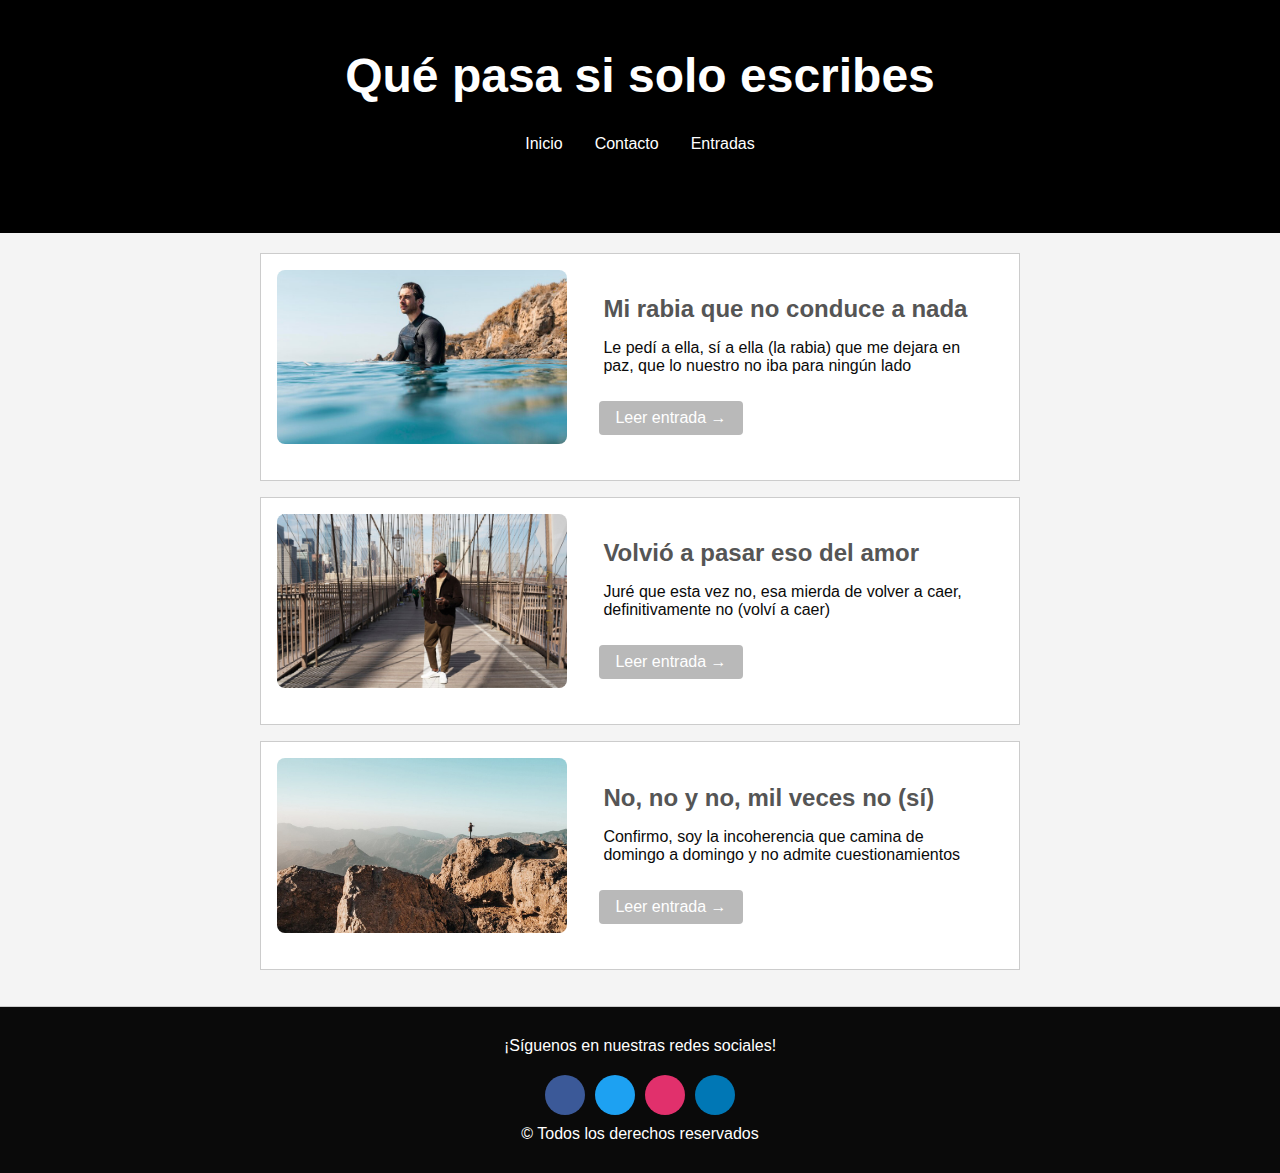
<file: index.html>
<!DOCTYPE html>
<html lang="es">
<head>
    <meta charset="UTF-8">
    <meta name="viewport" content="width=device-width, initial-scale=1.0">
    <title>Escritos de un ansioso</title>
    <link rel="icon" href="img/favicon.ico" type="image/x-icon">
    <link rel="stylesheet" href="style.css">
</head>
<body>
    <!-- Encabezado -->
    <header>
        <h1>Qué pasa si solo escribes</h1>
        <nav>
            <ul>
                <li><a href="index.html">Inicio</a></li>
                <li><a href="contact.html">Contacto</a></li>
                <li><a href="entry.html">Entradas</a></li>
            </ul>
        </nav>
    </header>

    <!-- Contenido Principal -->
    <main>
        <section class="blog-posts">
            <article>
                <div class="content-container">
                    <img src="img/hombreenelmar.jpg" alt="Descripción de la Entrada 1" class="entry-image">
                    <div class="text-container">
                        <h2 class="index-title">Mi rabia que no conduce a nada</h2>
                        <p>Le pedí a ella, sí a ella (la rabia) que me dejara en paz, que lo nuestro no iba para ningún lado</p>
                        <a href="entry.html" class="read-entry-button">Leer entrada →</a>
                    </div>
                </div>
            </article>

            <article>
                <div class="content-container">
                    <img src="img/personacaminanoenpuente.jpg" alt="Descripción de la Entrada 2" class="entry-image">
                    <div class="text-container">
                        <h2 class="index-title">Volvió a pasar eso del amor</h2>
                        <p>Juré que esta vez no, esa mierda de volver a caer, definitivamente no (volví a caer)</p>
                        <a href="entry.html" class="read-entry-button">Leer entrada →</a>
                    </div>
                </div>
            </article>

            <article>
                <div class="content-container">
                    <img src="img/montana.jpg" alt="Descripción de la Entrada 3" class="entry-image">
                    <div class="text-container">
                        <h2 class="index-title">No, no y no, mil veces no (sí)</h2>
                        <p>Confirmo, soy la incoherencia que camina de domingo a domingo y no admite cuestionamientos</p>
                        <a href="entry.html" class="read-entry-button">Leer entrada →</a>
                    </div>
                </div>
            </article>
        </section>
    </main>

    <!-- Pie de página -->
    <footer>
        <p>¡Síguenos en nuestras redes sociales!</p>
        <div class="social-icons">
            <div class="circle facebook"></div>
            <div class="circle twitter"></div>
            <div class="circle instagram"></div>
            <div class="circle linkedin"></div>
        </div>
        <p>&copy; Todos los derechos reservados</p>
    </footer>
</body>
</html>
</file>
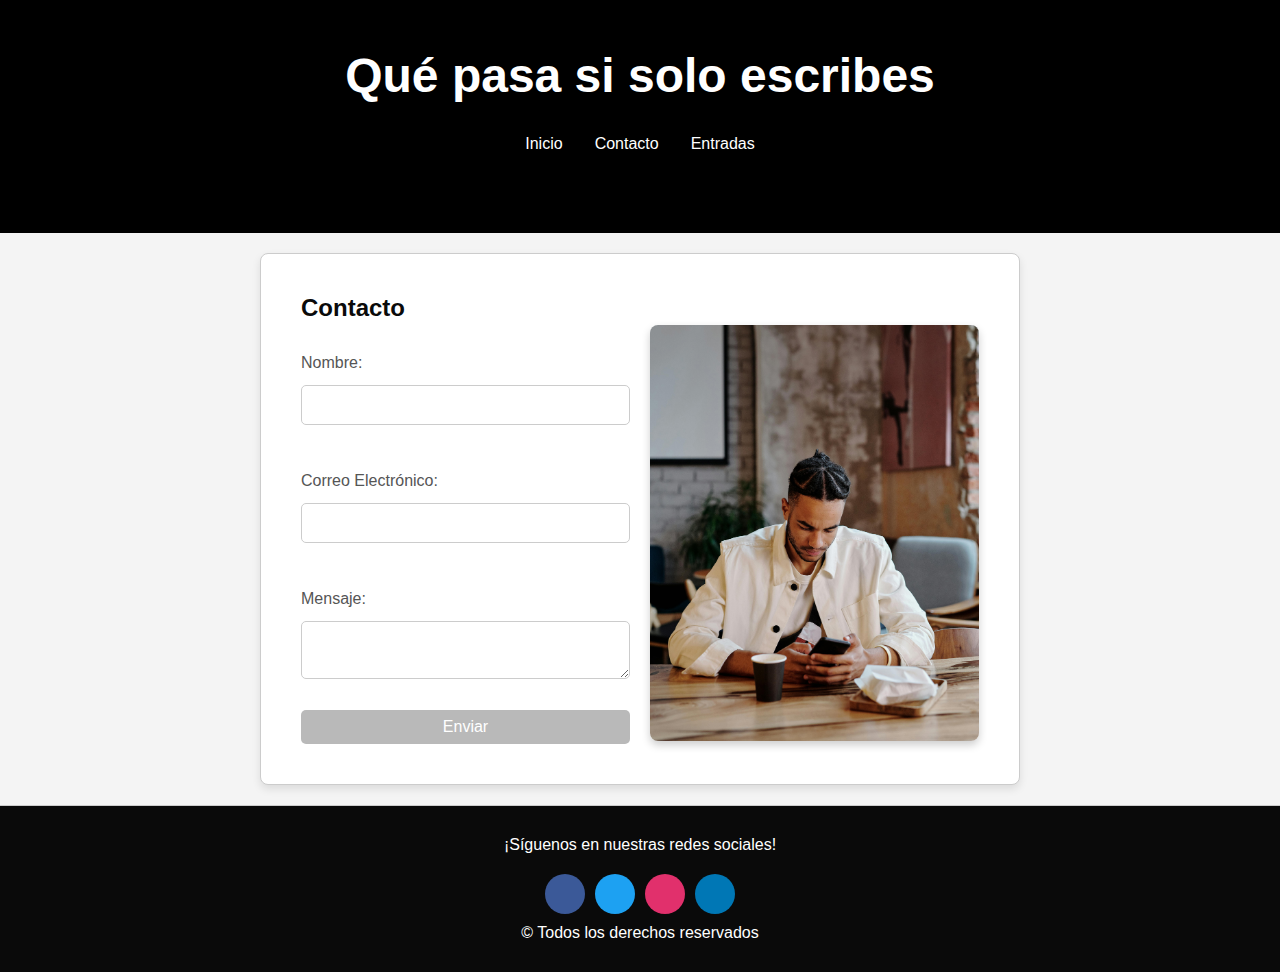
<file: contact.html>
<html lang="es">
<head>
    <meta charset="UTF-8">
    <meta name="viewport" content="width=device-width, initial-scale=1.0">
    <title>Escritos de un ansioso</title>
    <link rel="icon" href="img/favicon.ico" type="image/x-icon">
    <link rel="stylesheet" href="style.css">
</head>
<body>
    <!-- Encabezado -->
    <header>
        <h1>Qué pasa si solo escribes</h1>
        <nav>
            <ul>
                <li><a href="index.html">Inicio</a></li>
                <li><a href="contact.html">Contacto</a></li>
                <li><a href="entry.html">Entradas</a></li>
            </ul>
        </nav>
    </header>

    <!-- Contenido Principal -->
    <main>
        <!-- Módulo general para la sección de contacto -->
        <section class="contact">
            <h2>Contacto</h2>
            <div class="contact-container">
                <!-- Módulo izquierdo: formulario -->
                <div class="contact-form">
                    <form>
                        <label for="name">Nombre:</label>
                        <input type="text" id="name" name="name" required>
                        
                        <label for="email">Correo Electrónico:</label>
                        <input type="email" id="email" name="email" required>
                        
                        <label for="message">Mensaje:</label>
                        <textarea id="message" name="message" required></textarea>
                        
                        <button type="submit">Enviar</button>
                    </form>
                </div>
                
                <!-- Módulo derecho: fotografía -->
                <div class="contact-photo">
                    <img src="img/foto-contacto.jpg"  alt="Fotografía de contacto">
                </div>
            </div>
        </section>
    </main>
    <!-- Pie de página -->
    <footer>
        <p>¡Síguenos en nuestras redes sociales!</p>
        <div class="social-icons">
            <div class="circle facebook"></div>
            <div class="circle twitter"></div>
            <div class="circle instagram"></div>
            <div class="circle linkedin"></div>
        </div>
        <p>&copy; Todos los derechos reservados</p>
    </footer>
</body>
</html>
</file>
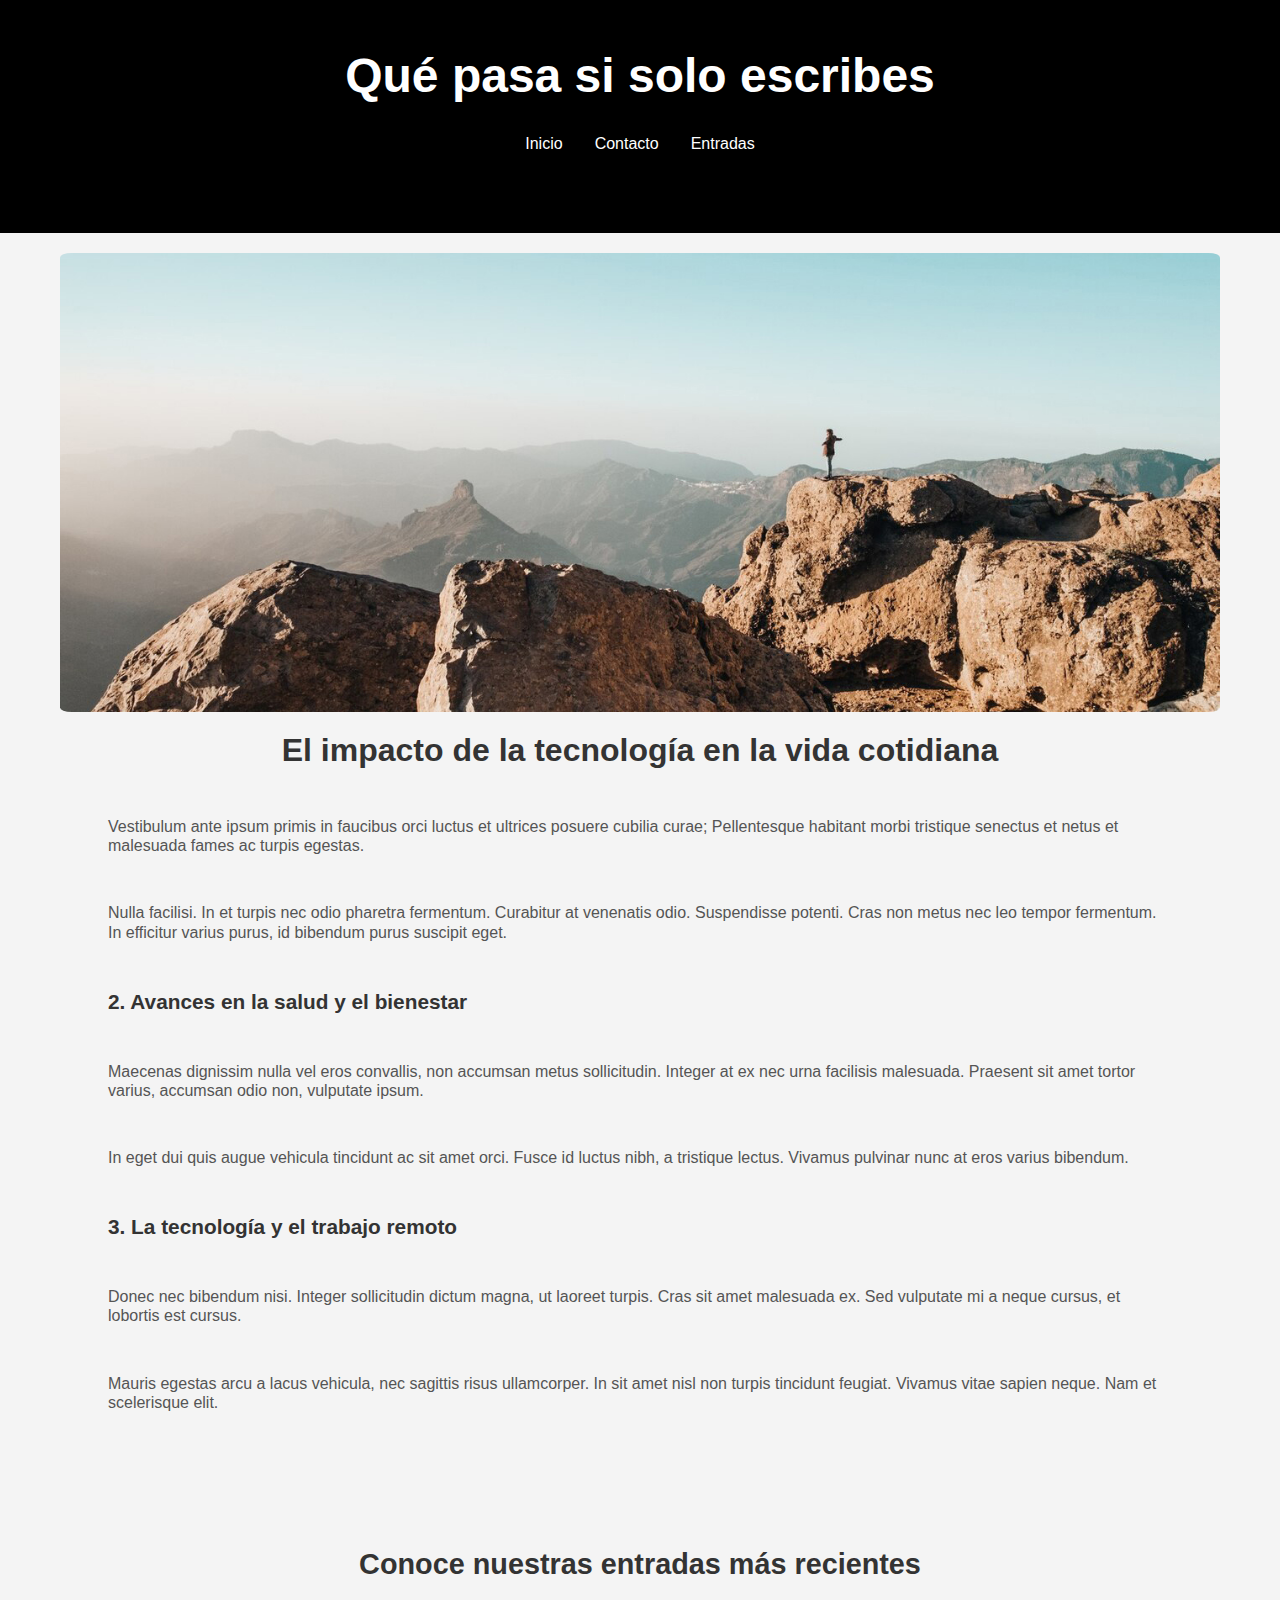
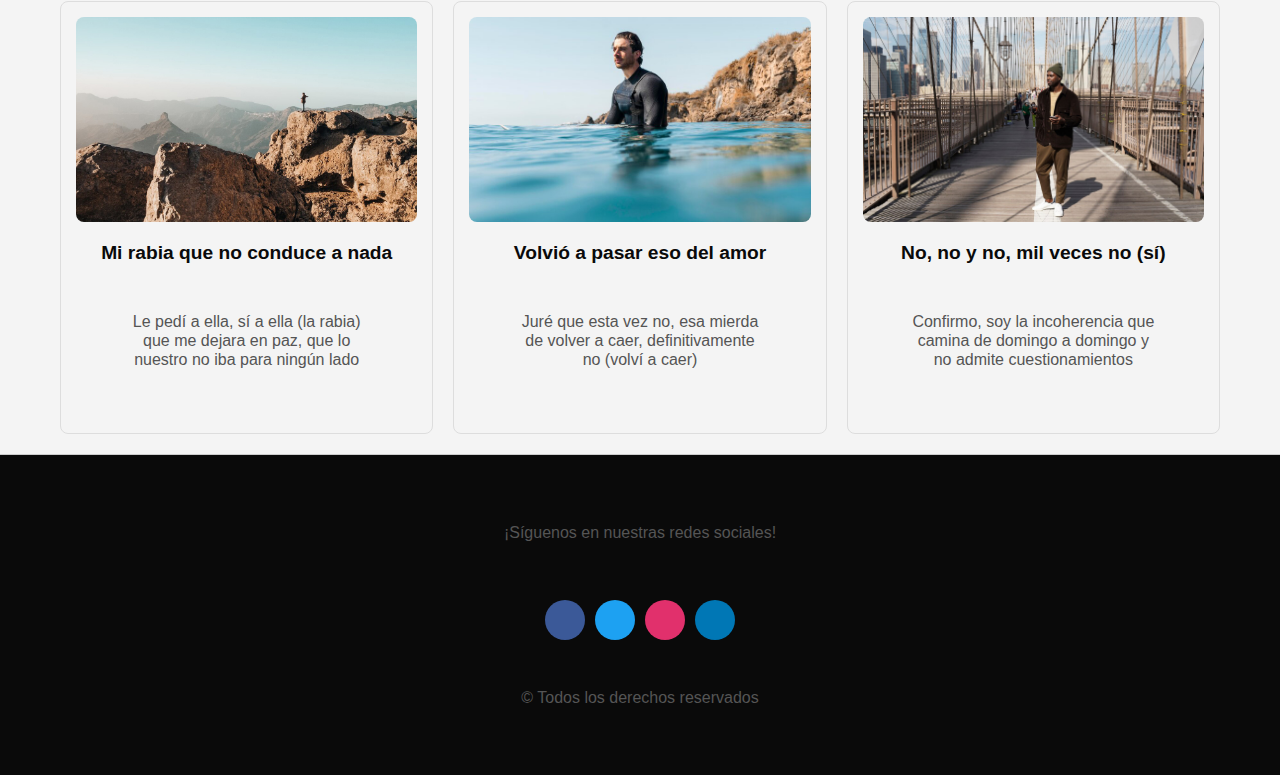
<file: entry.html>
<html lang="es">
<head>
    <meta charset="UTF-8">
    <meta name="viewport" content="width=device-width, initial-scale=1.0">
    <title>Escritos de un ansioso</title>
    <link rel="icon" href="img/favicon.ico" type="image/x-icon">
    <link rel="stylesheet" href="style.css">
</head>
<body class="entry-page">
    <!-- Encabezado -->
    <header>
        <h1>Qué pasa si solo escribes</h1>
        <nav>
            <ul>
                <li><a href="index.html">Inicio</a></li>
                <li><a href="contact.html">Contacto</a></li>
                <li><a href="entry.html">Entradas</a></li>
            </ul>
        </nav>
    </header>
    
    <!-- Contenido de la Entrada -->
    <main class="blog-layout">
        <!-- Módulo del Contenido Principal del Blog -->
        <section class="main-blog-content">
            <article>
                <!-- Imagen de Encabezado -->
                <img src="img/encabezado-entrada.jpg" class="img-fluid" alt="encabezado-entrada">
                <h2 class="entry-title">El impacto de la tecnología en la vida cotidiana</h2>
                <p>Vestibulum ante ipsum primis in faucibus orci luctus et ultrices posuere cubilia curae; Pellentesque habitant morbi tristique senectus et netus et malesuada fames ac turpis egestas.</p>
            
                <p>Nulla facilisi. In et turpis nec odio pharetra fermentum. Curabitur at venenatis odio. Suspendisse potenti. Cras non metus nec leo tempor fermentum. In efficitur varius purus, id bibendum purus suscipit eget.</p>
                
                <h3>2. Avances en la salud y el bienestar</h3>
                <p>Maecenas dignissim nulla vel eros convallis, non accumsan metus sollicitudin. Integer at ex nec urna facilisis malesuada. Praesent sit amet tortor varius, accumsan odio non, vulputate ipsum.</p>
                
                <p>In eget dui quis augue vehicula tincidunt ac sit amet orci. Fusce id luctus nibh, a tristique lectus. Vivamus pulvinar nunc at eros varius bibendum.</p>
                
                <h3>3. La tecnología y el trabajo remoto</h3>
                <p>Donec nec bibendum nisi. Integer sollicitudin dictum magna, ut laoreet turpis. Cras sit amet malesuada ex. Sed vulputate mi a neque cursus, et lobortis est cursus.</p>
                
                <p>Mauris egestas arcu a lacus vehicula, nec sagittis risus ullamcorper. In sit amet nisl non turpis tincidunt feugiat. Vivamus vitae sapien neque. Nam et scelerisque elit.</p>
                <!-- ... resto del contenido del blog ... -->
            </article>
        </section>
    
        <!-- Módulo de Entradas Relacionadas en Tres Columnas -->
        <section class="related-entries">
            <h3>Conoce nuestras entradas más recientes</h3>
            <div class="related-grid">
                <div class="related-item">
                    <img src="img/montana.jpg" alt="Entrada 1" class="related-image">
                    <h4 class="related-title">Mi rabia que no conduce a nada</h4>
                    <p class="related-intro">Le pedí a ella, sí a ella (la rabia) que me dejara en paz, que lo nuestro no iba para ningún lado</p>
                </div>
                <div class="related-item">
                    <img src="img/hombreenelmar.jpg" alt="Entrada 2" class="related-image">
                    <h4 class="related-title">Volvió a pasar eso del amor</h4>
                    <p class="related-intro">Juré que esta vez no, esa mierda de volver a caer, definitivamente no (volví a caer)</p>
                </div>
                <div class="related-item">
                    <img src="img/personacaminanoenpuente.jpg" alt="Entrada 3" class="related-image">
                    <h4 class="related-title">No, no y no, mil veces no (sí)</h4>
                    <p class="related-intro">Confirmo, soy la incoherencia que camina de domingo a domingo y no admite cuestionamientos</p>
                </div>
            </div>
        </section>
    </main>
    
    <!-- Pie de página -->
    <footer>
        <p>¡Síguenos en nuestras redes sociales!</p>
        <div class="social-icons">
            <div class="circle facebook"></div>
            <div class="circle twitter"></div>
            <div class="circle instagram"></div>
            <div class="circle linkedin"></div>
        </div>
        <p>&copy; Todos los derechos reservados</p>
    </footer>
</body>
</html>
</file>
<file: style.css>
/* Archivo: style.css */

/* Reseteo General */
* {
    margin: 0;
    padding: 0;
    box-sizing: border-box;
    font-family: Arial, Helvetica, sans-serif;
}

/* Estilos generales */
body {
    background-color: #f4f4f4;
    color: #0a0a0a;
}

header {
    background-color: #000000;
    color: #ffffff;
    text-align: center;
    padding: 3rem 0;
}

header h1 {
    font-size: 3rem;
}

nav ul {
    list-style: none;
    display: flex;
    justify-content: center;
    gap: 2rem;
    margin: 2rem;
}

nav a {
    color: #ffffff;
    text-decoration: none;
}

/* Contenido Principal */
main {
    padding: 2rem;
}

.blog-posts article {
    background: #ffffff;
    margin-bottom: 1rem;
    padding: 1rem;
    border: 1px solid #ccc;
}

.blog-posts h2 {
    font-size: 1.5rem;
    margin: 1rem;
}

.blog-posts p {
    font-size: 1rem;
    margin: 1rem;
}

.contact {
    background: #ffffff;
    padding: 2rem;
    border: 1px solid #ccc;
}

.contact form {
    display: flex;
    flex-direction: column;
}

.contact label {
    margin-top: 2rem;
}

.contact input,
.contact textarea {
    padding: 0.5rem;
    margin-top: 0.5rem;
}

.contact button {
    margin-top: 1rem;
    padding: 0.5rem;
    background-color: #4a4a4a;
    color: #ffffff;
    border: none;
    cursor: pointer;
}

/* Footer */
footer {
    text-align: center;
    padding: 20px;
    background: #0a0a0a;
    color: #ffffff;
    border-top: 1px solid #ccc;
}

footer p {
    margin: 10px 0;
    color: #ffffff;
}

/* Social Media Icons */
.social-icons {
    display: flex;
    justify-content: center;
    gap: 10px;
    margin-top: 10px;
}

.circle {
    display: inline-block;
    width: 40px;
    height: 40px;
    border-radius: 50%;
}

.facebook {
    background-color: #3b5998;
}

.twitter {
    background-color: #1da1f2;
}

.instagram {
    background-color: #e1306c;
}

.linkedin {
    background-color: #0077b5;
}

/* Blog Images */
.blog-header-image {
    display: block;
    margin: 20px auto;
    width: 100%;
    max-width: 800px;
    height: auto;
    border-radius: 8px;
}

/* Estilo de entradas */
.entry-title {
    font-size: 2rem;
    color: #333;
    text-align: center;
    margin-top: 20px;
}

.index-title {
    font-size: 1.8rem;
    color: #555;
    text-align: left;
    margin-top: 15px;
}

/* Contenedor principal para cada entrada del blog */
.content-container {
    display: flex;
    align-items: center;
    margin-bottom: 20px;
}

/* Estilo para las imágenes */
.entry-image {
    width: 40%;
    margin-right: 20px;
    border-radius: 8px;
}

/* Contenedor del texto */
.text-container {
    width: 60%;
}

/* Estilo para pantallas pequeñas */
@media (max-width: 768px) {
    .content-container {
        flex-direction: column;
        text-align: center;
    }

    .entry-image {
        width: 100%;
        margin-right: 0;
        margin-bottom: 15px;
    }

    .text-container {
        width: 100%;
    }
}

/* Estilo para los subtítulos de entradas de blog <h3> */
.entry-page h3 {
    font-size: 1.3rem;
    color: #333;
    margin: 3rem;
}

/* Estilo para los párrafos de entradas de blog <p> */
.entry-page p {
    font-size: 1rem;
    line-height: 1.2;
    color: #555;
    margin: 3rem;
}

/* General */
* {
    margin: 0;
    padding: 0;
    box-sizing: border-box;
    font-family: Arial, sans-serif;
}

body, html {
    height: 100%;
}

body {
    display: flex;
    flex-direction: column;
    min-height: 100vh;
}

main {
    flex: 1;
    display: flex;
    justify-content: center;
    padding: 20px;
    background-color: #f4f4f4;
}

/* Contact Section */
.contact {
    max-width: 1000px;
    width: 100%;
    background-color: #fff;
    padding: 40px;
    border-radius: 8px;
    box-shadow: 0px 4px 8px rgba(0, 0, 0, 0.1);
}

/* Contact Container and Photo */
.contact-container {
    display: flex;
    gap: 20px;
    flex-wrap: wrap;
}

.contact-photo {
    flex: 1;
    min-width: 300px;
    display: flex;
    justify-content: center;
    align-items: center;
}

.contact-photo img {
    max-width: 100%;
    border-radius: 8px;
    box-shadow: 0px 4px 8px rgba(0, 0, 0, 0.2);
}

/* Contact Form */
.contact-form {
    flex: 1;
    min-width: 300px;
}

.contact-form form {
    display: flex;
    flex-direction: column;
}

.contact-form label {
    margin-bottom: 5px;
    font-size: 1rem;
    color: #555;
}

.contact-form input,
.contact-form textarea {
    padding: 10px;
    margin-bottom: 15px;
    border: 1px solid #ccc;
    border-radius: 5px;
    font-size: 1rem;
}

.contact-form button {
    background-color: #b9b9b9;
    color: #fff;
    border: none;
    border-radius: 5px;
    font-size: 1rem;
    cursor: pointer;
    padding: 8px 16px;
}

.contact-form button:hover {
    background-color: #6b6b6b;
}
/* Estilo para asegurar alineación del footer */
footer {
    display: flex;
    flex-direction: column;
    align-items: center;
    justify-content: center;
    padding: 20px;
    color: #fff;
    background-color: #0a0a0a;
    border-top: 1px solid #ccc;
    margin-top: auto;
}
/* Boton entradas index */
.read-entry-button {
    display: inline-block;
    margin-top: 10px;
    margin-left: 12px;
    margin-right: 12px;
    padding: 8px 16px;
    background-color: #b9b9b9;
    color: white;
    text-decoration: none;
    border-radius: 4px;
}

.read-entry-button:hover {
    background-color: #6b6b6b;
}

/* Estilos generales del contenido principal */
main {
    padding: 20px;
    max-width: 800px;
    margin: auto;
}

.entry-title {
    font-size: 2em;
    margin-top: 20px;
}

img.img-fluid {
    width: 100%;
    height: auto;
    border-radius: 1%;
}

/* Estilos para títulos y párrafos */
article h3 {
    font-size: 1.5em;
    margin-top: 20px;
}

article p {
    margin-top: 10px;
}

/* Responsive: Ajustes para pantallas pequeñas */
@media (max-width: 768px) {
    .entry-title {
        font-size: 1.8em;
        text-align: center;
    }
    article h3 {
        font-size: 1.3em;
    }
    main {
        padding: 15px;
    }
}

/* Responsive: Ajustes para pantallas muy pequeñas (como teléfonos) */
@media (max-width: 480px) {
    .entry-title {
        font-size: 1.5em;
    }
    article h3 {
        font-size: 1.2em;
    }
    main {
        padding: 10px;
    }
}





/* Estructura Principal del Blog */
.blog-layout {
    display: flex;
    flex-direction: column; /* Coloca las secciones en una sola columna */
    margin: 0 auto;
    max-width: 1200px;
    padding: 20px;
}

.main-blog-content {
    margin-bottom: 40px;
}

/* Módulo de Entradas Relacionadas */
.related-entries h3 {
    font-size: 1.8em;
    margin-bottom: 20px;
    text-align: center;
}

.related-grid {
    display: grid;
    gap: 20px;
    grid-template-columns: repeat(3, 1fr); /* Tres columnas en pantallas grandes */
    margin-top: 20px;
}

.related-item {
    text-align: center;
    padding: 15px;
    border: 1px solid #ddd;
    border-radius: 8px;
    transition: transform 0.3s;
}

.related-item:hover {
    transform: translateY(-5px);
}

.related-image {
    width: 100%;
    height: auto;
    border-radius: 8px;
    margin-bottom: 10px;
}

.related-title {
    font-size: 1.2em;
    margin: 10px 0;
}

.related-intro {
    font-size: 1em;
    color: #666;
}

/* Responsive Design */
@media (max-width: 768px) {
    .related-grid {
        grid-template-columns: 1fr; /* Una sola columna en dispositivos móviles */
    }
}
</file>
